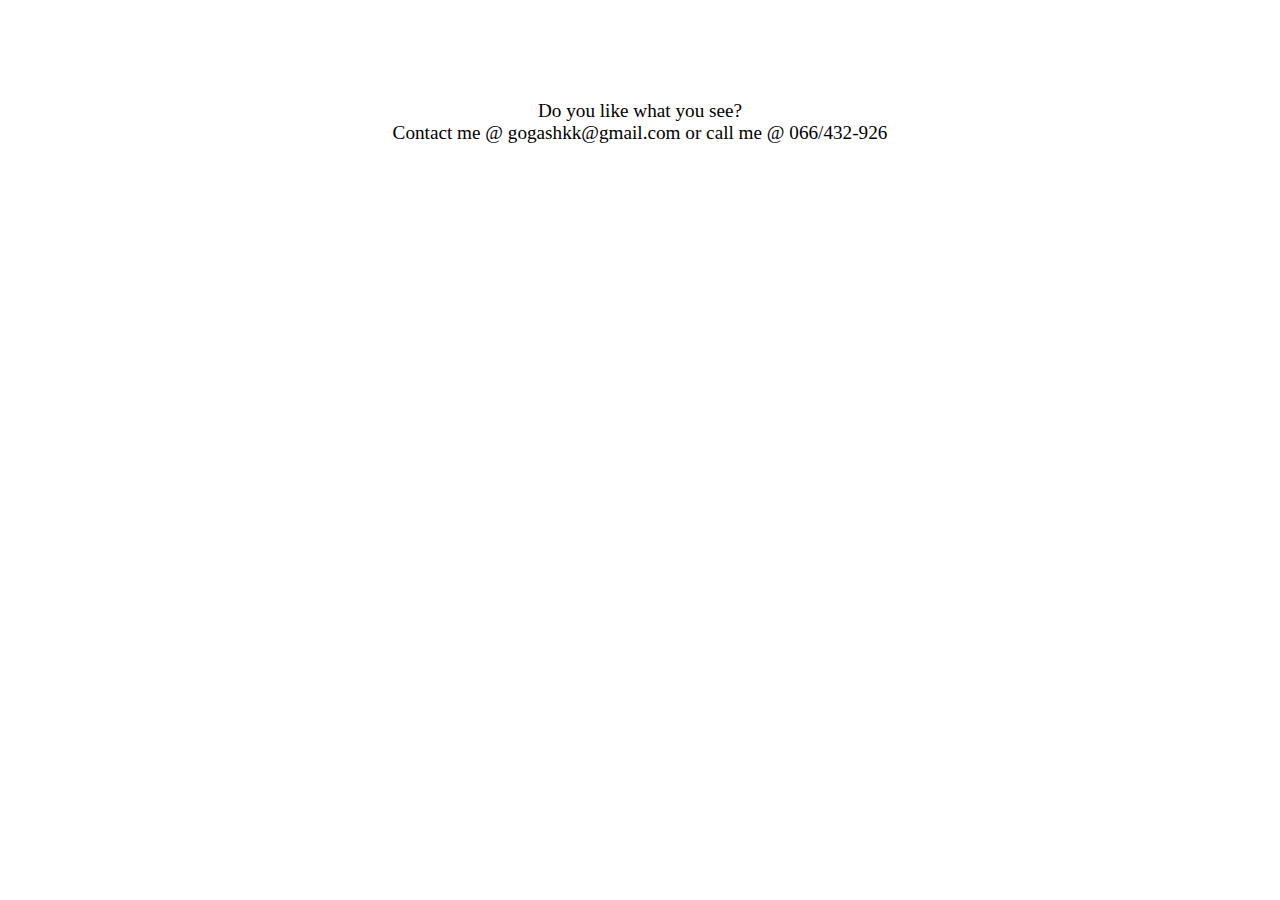
<file: noPage.html>
<!DOCTYPE html>
<html lang="en">
<head>

<meta charset="UTF-8">
<meta name="viewport" content="width=device-width, initial-scale=1">
<title>Online magazine</title>
 
 <style>
div {
    font-size: 1.2em;
    width: 100%;
    margin-left: auto;
    margin-right: auto;
    text-align: center;
    margin-top: 100px;
}
p {
        width: 100%;
    }
     </style>
</head>

<body>

<div>
<p>Do you like what you see?
    <br>Contact me @ gogashkk@gmail.com or call me @ 066/432-926</p>
</div>

</body>
</html>
</file>
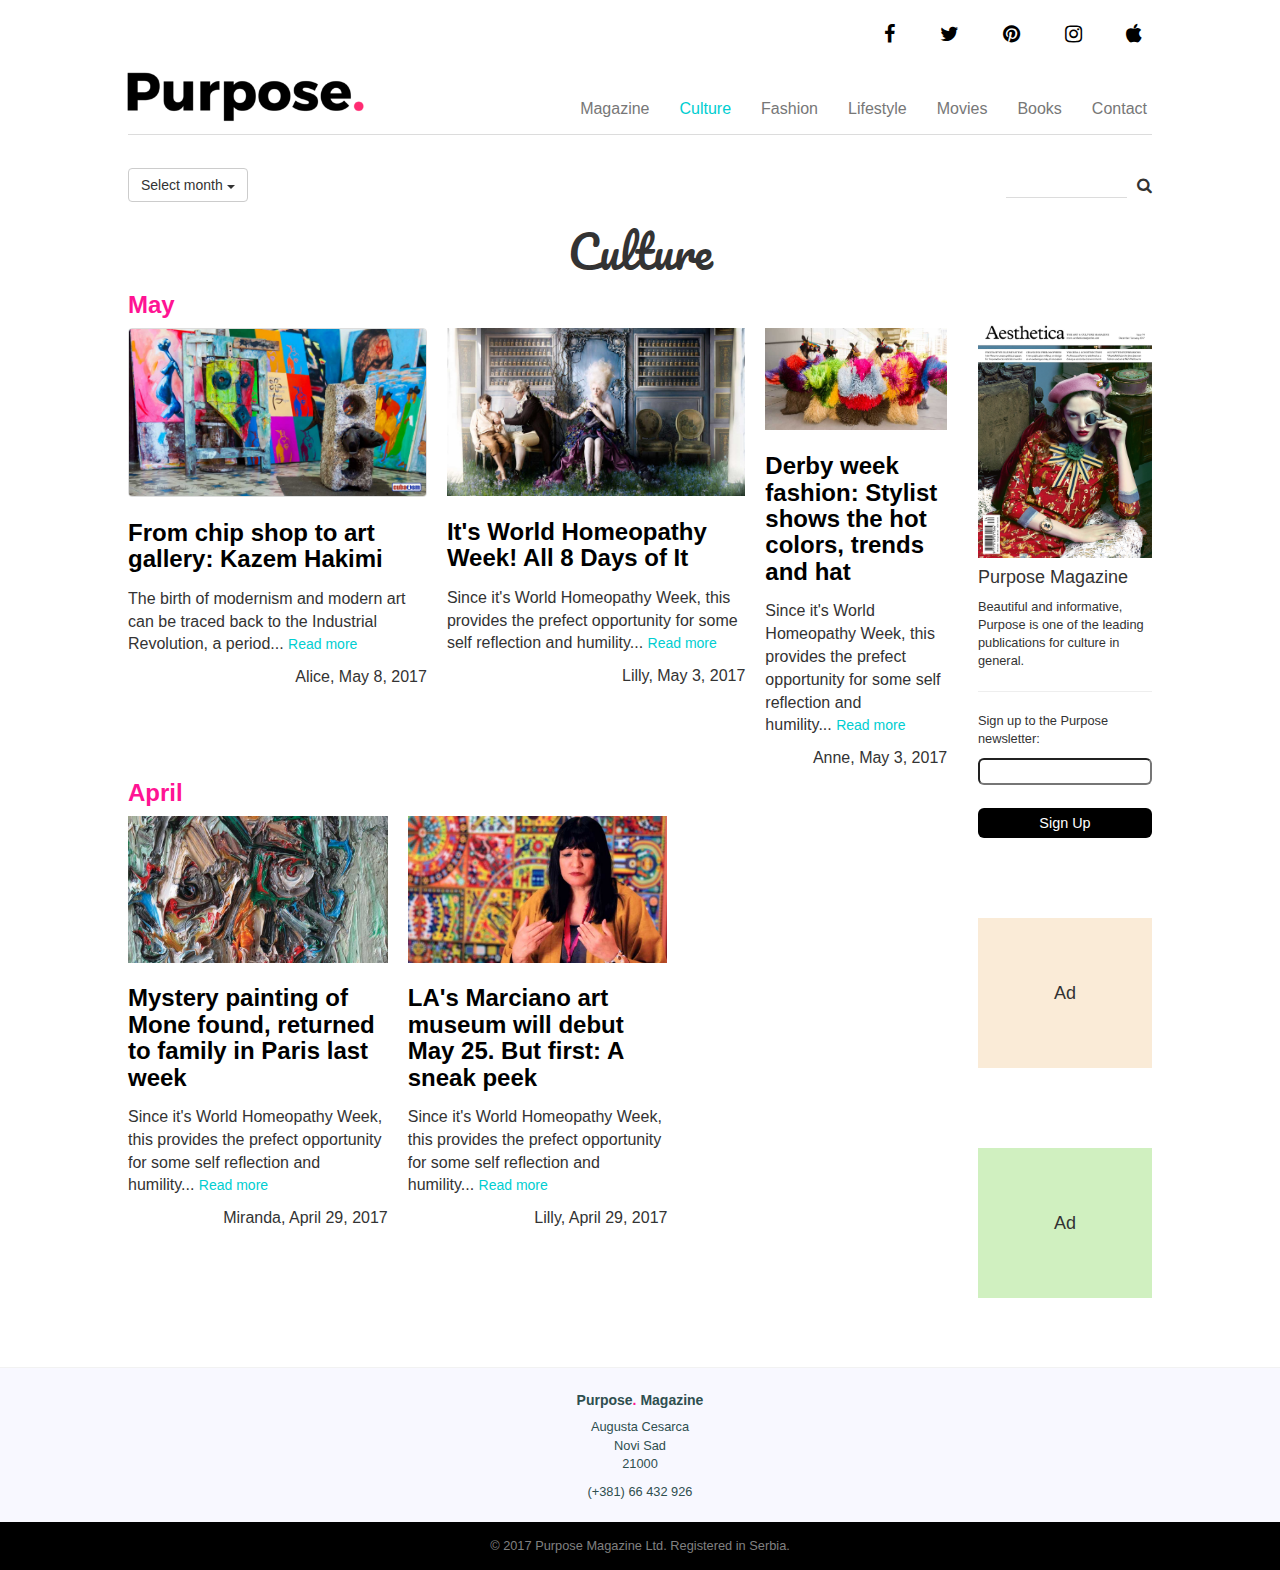
<file: sekcija.html>
<!DOCTYPE html>
<html lang="en">
<head>

<meta charset="UTF-8">
<meta name="viewport" content="width=device-width, initial-scale=1">
<title>Online magazine</title>
 

<!-- Latest compiled and minified CSS -->
<link rel="stylesheet" href="https://maxcdn.bootstrapcdn.com/bootstrap/3.3.7/css/bootstrap.min.css">
    
    <link rel="stylesheet" href="https://cdnjs.cloudflare.com/ajax/libs/font-awesome/4.7.0/css/font-awesome.min.css">
    <link rel="stylesheet" href="stylesheets/sekcija.css" type="text/css" media="all">

<!-- jQuery library -->
<script src="https://ajax.googleapis.com/ajax/libs/jquery/3.2.1/jquery.min.js"></script>
    <script src="https://ajax.googleapis.com/ajax/libs/jquery/1.12.4/jquery.min.js"></script>

<!-- Latest compiled JavaScript -->
<script src="https://maxcdn.bootstrapcdn.com/bootstrap/3.3.7/js/bootstrap.min.js" integrity="sha384-Tc5IQib027qvyjSMfHjOMaLkfuWVxZxUPnCJA7l2mCWNIpG9mGCD8wGNIcPD7Txa" crossorigin="anonymous"></script>
    

    
  

</head>

<body>

    <div class="no_footer">

    <!-- social  menu -->

    <div class="socialmenu">
    <ul>
        <li><a href="https://www.facebook.com/"><i class="fa fa-facebook" aria-hidden="true"></i></a></li>
        <li><a href="https://www.twitter.com/"><i class="fa fa-twitter" aria-hidden="true"></i></a></li>
        <li><a href="https://www.pinterest.com/"><i class="fa fa-pinterest" aria-hidden="true"></i></a></li>
        <li><a href="https://www.instagram.com/"><i class="fa fa-instagram" aria-hidden="true"></i></a></li>
        <li><a href="https://www.itunes.com/"><i class="fa fa-apple" aria-hidden="true"></i></a></li>
    </ul>
 </div>
    

    <!-- nav  menu -->
   
<nav class="navbar navbar-default" role="navigation">
    <div class="container-fluid">
        <div class="navbar-header">
        <button type="button" class="navbar-toggle" data-toggle="collapse" data-target="#navbar-container">
            <span class="sr-only">Menu</span>
            <span class="icon-bar"></span>
            <span class="icon-bar"></span>
            <span class="icon-bar"></span>
            </button>
            <a href="index.html"><img id="logo" class="img-responsive" src="logo/logo-manja.png"></a>
        </div>
        
        <div class="collapse navbar-collapse" id="navbar-container">
    <ul class="nav navbar-nav">
                    <li><a href="index.html">Magazine</a></li>
                    <li><a style="color:darkturquoise" href="sekcija.html">Culture</a></li>
                    <li><a href="noPage.html">Fashion</a></li>
                    <li><a href="noPage.html">Lifestyle</a></li>
                    <li><a href="noPage.html">Movies</a></li>
                    <li><a href="noPage.html">Books</a></li>
                    <li><a href="contact.html">Contact</a></li>
                    <li class="mob_search_li"><div class="mob_search">
    <input type="text" class="mob_form"><button class="mob_button" type="button"><i class="fa fa-search"></i></button></div></li>
                    
        </ul>
    </div>
        </div>
    </nav>
    
        
        <!-- search bar -->
        <div  class="search">
       
    <input type="text" class="form"><button class="button" type="button"><i class="fa fa-search"></i></button>
        </div>
        
        
      
        
        
        
            
     <div class="months">     
  <div class="btn-group">
  <button type="button" class="btn btn-default dropdown-toggle" data-toggle="dropdown" aria-haspopup="true" aria-expanded="false">
    Select month <span class="caret"></span>
  </button>
  <ul class="dropdown-menu">
    <li><a href="#may">May</a></li>
    <li><a href="#april">April</a></li>
  </ul>
</div>
         </div>
        
         <h1 class="naslov_sekcije">Culture</h1>
        
           <div class="flexbox"> 
        
        <div class="main">
 
                
                 <h3 id="may">May</h3>
                     
            
                 <div class="may">
   
            <div class="article">
        <figure class="figure">
        <a href="clanak.html"><img class="thumbnail" src="velike_fotke/kultura/umetnost/gallery.jpg" alt="pic_of_culture"></a>
        </figure> 
        <div class="content">
            <br>
            <h3><a href="clanak.html">From chip shop to art gallery: Kazem Hakimi</a></h3>
            <p class="text">The birth of modernism and modern art can be traced back to the Industrial Revolution, a period...&nbsp;<span class="read_more"><a href="#">Read more</a></span></p>
            <p class="datum">Alice, May 8, 2017</p>
            </div>
        </div>
            
            <hr>
            <article class="article">
        <figure class="figure">
            <a href="clanak.html"><img class="img-responsive" src="velike_fotke/kultura/umetnost/Alexiahome2.jpg" alt="pic_from_culture"></a>
        </figure>
            
        <div class="content">
            <br>
            <h3><a href="clanak.html">It's World Homeopathy Week! All 8 Days of It</a></h3>
            <p class="text">Since it's World Homeopathy Week, this provides the prefect opportunity for some self reflection and humility...&nbsp;<span class="read_more"><a href="#">Read more</a></span></p>
            <p class="datum">Lilly, May 3, 2017</p>
            </div>
    </article> 
    <hr>
            
            <article class="article desk">
        <figure class="figure">
            <a href="#"><img class="img-responsive" src="velike_fotke/kultura/umetnost/HOMEPAGE-BANNER-Sugar-Spin.jpg" alt="pic_from_culture"></a>
        </figure>
            
        <div class="content">
            <br>
            <h3><a href="#">Derby week fashion: Stylist shows the hot colors, trends and hat</a></h3>
            <p class="text">Since it's World Homeopathy Week, this provides the prefect opportunity for some self reflection and humility...&nbsp;<span class="read_more"><a href="#">Read more</a></span></p>
            <p class="datum">Anne, May 3, 2017</p>
            </div>
    </article> 
                   
               </div>
            
       
                
                 <h3 id="april">April</h3>
           
                
                <div class="april">
     
        <article class="article desk">
        <figure class="figure">
            <a href="#"><img class="img-responsive" src="velike_fotke/kultura/umetnost/John-Badcock_TimMan_main.jpg" alt="pic_from_culture"></a>
        </figure>
            
        <div class="content">
            <br>
            <h3><a href="#">Mystery painting of Mone found, returned to family in Paris last week</a></h3>
            <p class="text">Since it's World Homeopathy Week, this provides the prefect opportunity for some self reflection and humility...&nbsp;<span class="read_more"><a href="#">Read more</a></span></p>
            <p class="datum">Miranda, April 29, 2017</p>
            </div>
    </article> 
            
            <hr>
        <article class="article desk">
        <figure class="figure">
            <a href="#"><img class="img-responsive" src="velike_fotke/kultura/umetnost/maxresdefault.jpg" alt="pic_from_culture"></a>
        </figure>
            
        <div class="content">
            <br>
            <h3><a href="#">LA's Marciano art museum will debut May 25. But first: A sneak peek</a></h3>
            <p class="text">Since it's World Homeopathy Week, this provides the prefect opportunity for some self reflection and humility...&nbsp;<span class="read_more"><a href="#">Read more</a></span></p>
            <p class="datum">Lilly, April 29, 2017</p>
            </div>
    </article> 
                  
    <article class="article desk ghost">
        <figure class="figure">
            <a href="#"><img class="img-responsive" src="velike_fotke/kultura/umetnost/maxresdefault.jpg" alt="pic_from_culture"></a>
        </figure>
            
        <div class="content">
            <br>
            <h3><a href="#">LA's Marciano art museum will debut May 25. But first: A sneak peek</a></h3>
            <p class="text">Since it's World Homeopathy Week, this provides the prefect opportunity for some self reflection and humility...&nbsp;<span class="read_more"><a href="#">Read more</a></span></p>
            <p class="datum">Lilly, April 29, 2017</p>
            </div>
    </article> 
        
        </div>
                </div>
        
        <div class="newsletter"> 
        <a href="#"><img class="img_newsletter img-responsive" src="logo/page_1_thumb_large.jpg" alt="pic_of_magazine"></a>
            <div class="text">
                <h4>Purpose Magazine</h5>
            <p>Beautiful and informative, Purpose is one of the leading publications for culture in general.</p>
                <hr>
                <p>Sign up to the Purpose newsletter:</p>
            </div>
            <form>
            
            <input type="email" class="input" style="width: 100%;" >
                <br>
                <br>
                <button type="submit" class="button" style="width: 100%;">Sign Up</button>
          
            </form>
            
            <div class="ads">
            
                <div class="ad one">
                    <h4>Ad</h4>
                </div>
                <div class="ad two">
                    <h4>Ad</h4>
                </div>
               
       
            </div>
        </div>
               
        
    </div>
    
    <br>
    <br>
    <br>
    
    </div>
    <div class="contact">
        
        <h5><b>Purpose<span class="tacka">.</span> Magazine</b></h5>
           <p>Augusta Cesarca<br>
            Novi Sad<br>
            21000</p>

<p>(+381) 66 432 926</p>
        
    </div>
    
    
    <footer class="footer">
        
        <p>&copy; 2017 Purpose Magazine Ltd. Registered in Serbia.</p>
    
    </footer>
    
    


</body>
</html>
</file>
<file: stylesheets/sekcija.css>
@import url("https://fonts.googleapis.com/css?family=Pacifico");
/*boje*/
/* h2 naslovi sekcija*/
/* line 1, ../sass/base/_sekcijabase.scss */
* {
  box-sizing: border-box;
  margin: 0;
  padding: 0;
}

/* line 7, ../sass/base/_sekcijabase.scss */
body {
  margin: 0;
  padding: 0;
  font-size: 16px;
}

/* line 15, ../sass/base/_sekcijabase.scss */
.socialmenu {
  text-align: right;
  margin-right: 10px;
}
/* line 19, ../sass/base/_sekcijabase.scss */
.socialmenu li {
  list-style-type: none;
  display: inline-block;
  padding: 10px 8px 0 8px;
  font-size: 1.25em;
  height: 100%;
}
/* line 27, ../sass/base/_sekcijabase.scss */
.socialmenu a {
  color: black;
}

/* line 34, ../sass/base/_sekcijabase.scss */
#logo {
  margin-top: 5px;
  margin-left: 7px;
  max-width: 180px;
}

/* line 41, ../sass/base/_sekcijabase.scss */
.search {
  padding-left: 15px;
  margin-top: 5px;
}

/* line 47, ../sass/base/_sekcijabase.scss */
.naslov_sekcije {
  text-align: center;
  font-family: 'Pacifico', cursive;
  padding: 5px 0;
}

/* line 58, ../sass/base/_sekcijabase.scss */
.article .thumbnail {
  max-width: 100%;
  padding: 0;
  margin: 0;
}
/* line 63, ../sass/base/_sekcijabase.scss */
.article .content {
  margin-left: 15px;
  margin-right: 15px;
}
/* line 68, ../sass/base/_sekcijabase.scss */
.article .tema {
  margin-top: 10px;
}
/* line 72, ../sass/base/_sekcijabase.scss */
.article .tema a {
  color: darkturquoise;
  text-shadow: grey;
  text-decoration: none;
}
/* line 78, ../sass/base/_sekcijabase.scss */
.article .read_more a {
  color: darkturquoise;
  text-shadow: grey;
  text-decoration: none;
}
/* line 83, ../sass/base/_sekcijabase.scss */
.article h3 {
  margin: -5px 0 10px;
}
/* line 86, ../sass/base/_sekcijabase.scss */
.article .text {
  padding: 0;
}

/* line 91, ../sass/base/_sekcijabase.scss */
.read_more {
  font-size: 14px;
}

/* line 94, ../sass/base/_sekcijabase.scss */
.datum {
  text-align: right;
}

/* line 101, ../sass/base/_sekcijabase.scss */
h3 a {
  color: black;
  font-weight: 800;
}
/* line 106, ../sass/base/_sekcijabase.scss */
h3 a:hover {
  color: black;
  text-decoration: none;
}

/* line 113, ../sass/base/_sekcijabase.scss */
.contact {
  background-color: ghostwhite;
  color: darkslategrey;
  padding: 15px 0 10px;
  border-top: 1px solid #F2F2F2;
}
/* line 115, ../sass/base/_sekcijabase.scss */
.contact h5 {
  text-align: center;
}
/* line 124, ../sass/base/_sekcijabase.scss */
.contact p {
  text-align: center;
  font-size: 0.8em;
}
/* line 128, ../sass/base/_sekcijabase.scss */
.contact .tacka {
  color: deeppink;
}

/* line 133, ../sass/base/_sekcijabase.scss */
footer {
  background-color: black;
  color: gray;
  font-size: 0.8em;
  padding: 15px 0 5px;
  text-align: center;
}

/* line 143, ../sass/base/_sekcijabase.scss */
.newsletter {
  display: none;
}

/* line 146, ../sass/base/_sekcijabase.scss */
.ad {
  display: none;
}

/* line 149, ../sass/base/_sekcijabase.scss */
.search {
  display: none;
}

/* line 153, ../sass/base/_sekcijabase.scss */
.mob_search {
  text-align: right;
  margin-bottom: 20px;
  padding-right: 20px;
  width: 100%;
}
/* line 159, ../sass/base/_sekcijabase.scss */
.mob_search .mob_form {
  border: none;
  border-bottom: 1px solid gainsboro;
  margin-right: 10px;
  background-color: #f9f9f9;
}
/* line 166, ../sass/base/_sekcijabase.scss */
.mob_search .mob_button {
  background-color: #f9f9f9;
  border: none;
}
/* line 171, ../sass/base/_sekcijabase.scss */
.mob_search input[type="text"]:focus {
  outline: none;
}

/* line 177, ../sass/base/_sekcijabase.scss */
.ghost {
  display: none;
}

@media only screen and (min-width: 768px) {
  /* line 186, ../sass/base/_sekcijabase.scss */
  .desk {
    display: block;
  }

  /* line 189, ../sass/base/_sekcijabase.scss */
  .newsletter {
    display: block;
  }

  /* line 192, ../sass/base/_sekcijabase.scss */
  .ad {
    display: block;
  }

  /* line 195, ../sass/base/_sekcijabase.scss */
  .media {
    display: none;
  }

  /* line 198, ../sass/base/_sekcijabase.scss */
  .mob_search {
    display: none;
  }

  /* line 201, ../sass/base/_sekcijabase.scss */
  .search {
    display: block;
  }

  /* line 205, ../sass/base/_sekcijabase.scss */
  .no_footer {
    margin: 10px 10% 0;
  }

  /* line 212, ../sass/base/_sekcijabase.scss */
  .socialmenu li {
    padding: 10px 0 0 40px;
  }

  /* line 220, ../sass/base/_sekcijabase.scss */
  .navbar {
    background-color: white;
    border: none;
    border-radius: 0;
    border-bottom: 1px solid gainsboro;
    margin: 0;
  }
  /* line 227, ../sass/base/_sekcijabase.scss */
  .navbar #navbar-container {
    margin-right: -40px;
  }
  /* line 231, ../sass/base/_sekcijabase.scss */
  .navbar .navbar-nav {
    float: right;
    margin-top: 25px;
  }

  /* line 238, ../sass/base/_sekcijabase.scss */
  .flexbox {
    display: flex;
  }

  /* line 241, ../sass/base/_sekcijabase.scss */
  .main {
    max-width: 80%;
  }

  /* line 246, ../sass/base/_sekcijabase.scss */
  .newsletter {
    max-width: 17%;
    margin-left: 3%;
    margin-top: 80px;
  }
  /* line 252, ../sass/base/_sekcijabase.scss */
  .newsletter p {
    font-size: 0.8em;
  }
  /* line 255, ../sass/base/_sekcijabase.scss */
  .newsletter h4 {
    font-weight: 200;
  }
  /* line 258, ../sass/base/_sekcijabase.scss */
  .newsletter .button {
    background-color: black;
    color: white;
    font-size: 0.9em;
    padding: 5px 0;
    border-radius: 6px;
    border: none;
  }
  /* line 266, ../sass/base/_sekcijabase.scss */
  .newsletter .input {
    border-radius: 6px;
  }
  /* line 273, ../sass/base/_sekcijabase.scss */
  .newsletter .ads .ad {
    height: 150px;
    width: 100%;
    display: flex;
    align-items: center;
    justify-content: center;
    margin-top: 80px;
  }
  /* line 282, ../sass/base/_sekcijabase.scss */
  .newsletter .ads .one {
    background-color: antiquewhite;
  }
  /* line 285, ../sass/base/_sekcijabase.scss */
  .newsletter .ads .two {
    background-color: #d0f0c0;
  }
  /* line 288, ../sass/base/_sekcijabase.scss */
  .newsletter .ads .three {
    background-color: aliceblue;
  }
  /* line 291, ../sass/base/_sekcijabase.scss */
  .newsletter .ads .four {
    background-color: lightyellow;
  }

  /* line 300, ../sass/base/_sekcijabase.scss */
  .may {
    display: flex;
  }

  /* line 304, ../sass/base/_sekcijabase.scss */
  .april {
    display: flex;
  }
  /* line 307, ../sass/base/_sekcijabase.scss */
  .april .ghost {
    display: block;
    visibility: hidden;
  }

  /* line 315, ../sass/base/_sekcijabase.scss */
  .figure {
    padding: 10px 0;
  }

  /* line 319, ../sass/base/_sekcijabase.scss */
  #logo {
    max-width: 250px;
    margin-left: -25px;
  }

  /* line 325, ../sass/base/_sekcijabase.scss */
  .article .content {
    margin: 0;
  }

  /* Search bar */
  /* line 332, ../sass/base/_sekcijabase.scss */
  .search {
    text-align: right;
    margin-top: 40px;
  }
  /* line 337, ../sass/base/_sekcijabase.scss */
  .search .form {
    border: none;
    border-bottom: 1px solid gainsboro;
    margin-right: 10px;
    width: 12%;
  }
  /* line 343, ../sass/base/_sekcijabase.scss */
  .search .button {
    background-color: white;
    border: none;
  }
  /* line 347, ../sass/base/_sekcijabase.scss */
  .search input[type="text"]:focus {
    outline: none;
  }
}
@media only screen and (min-width: 1440px) {
  /* line 3, ../sass/base/_mqforbig.scss */
  body p {
    font-size: 1em;
    line-height: 1.6em;
    padding: 5px 0;
  }
  /* line 10, ../sass/base/_mqforbig.scss */
  body .article .tema {
    font-size: 1.1em;
  }

  /* line 19, ../sass/base/_mqforbig.scss */
  .article h3 {
    font-size: 1.7em;
    line-height: 1.1em;
  }

  /* line 26, ../sass/base/_mqforbig.scss */
  .contact {
    font-size: 1.1em;
  }
  /* line 29, ../sass/base/_mqforbig.scss */
  .contact h5 {
    font-size: 1em;
  }

  /* line 35, ../sass/base/_mqforbig.scss */
  .socialmenu a {
    font-size: 1.1em;
  }

  /* line 41, ../sass/base/_mqforbig.scss */
  .navbar-nav li {
    font-size: 1.1em;
  }

  /* line 46, ../sass/base/_mqforbig.scss */
  .newsletter {
    font-size: 1.1em;
  }
  /* line 49, ../sass/base/_mqforbig.scss */
  .newsletter h4 {
    font-size: 1.2em;
  }

  /* line 53, ../sass/base/_mqforbig.scss */
  .fa-search {
    font-size: 1.1em;
  }
}
@media only screen and (min-width: 1920px) {
  /* line 65, ../sass/base/_mqforbig.scss */
  body p {
    font-size: 1.2em;
  }
  /* line 68, ../sass/base/_mqforbig.scss */
  body .tema {
    font-size: 1.3em;
  }
  /* line 72, ../sass/base/_mqforbig.scss */
  body .read_more {
    font-size: 0.9em;
  }

  /* line 79, ../sass/base/_mqforbig.scss */
  .article h3 {
    font-size: 1.8em;
    line-height: 1.2em;
  }

  /* line 86, ../sass/base/_mqforbig.scss */
  .socialmenu a {
    font-size: 1.2em;
  }

  /* line 92, ../sass/base/_mqforbig.scss */
  .navbar-nav li {
    font-size: 1.2em;
  }

  /* line 97, ../sass/base/_mqforbig.scss */
  .newsletter {
    font-size: 1.2em;
  }
  /* line 100, ../sass/base/_mqforbig.scss */
  .newsletter h4 {
    font-size: 1.3em;
  }

  /* line 104, ../sass/base/_mqforbig.scss */
  .fa-search {
    font-size: 1.2em;
  }
}
/* line 9, ../sass/sekcija.scss */
h1 {
  font-weight: 200;
  text-align: center;
}

/* line 15, ../sass/sekcija.scss */
h3 {
  color: deeppink;
  margin-left: 20px;
  margin-bottom: -20px;
  font-weight: 600;
}

/* line 23, ../sass/sekcija.scss */
.article {
  margin-top: 30px;
}
/* line 26, ../sass/sekcija.scss */
.article h3 {
  margin-bottom: 15px;
}

/* line 32, ../sass/sekcija.scss */
.months {
  display: flex;
  justify-content: flex-end;
  margin-right: 15px;
}
/* line 37, ../sass/sekcija.scss */
.months .btn:hover {
  background-color: white;
}
/* line 40, ../sass/sekcija.scss */
.months .btn:focus {
  background-color: white;
}

/* line 45, ../sass/sekcija.scss */
#may, #april {
  margin-left: 15px;
}

@media only screen and (min-width: 768px) {
  /* line 56, ../sass/sekcija.scss */
  .months {
    justify-content: flex-start;
    margin-top: -30px;
  }

  /* line 62, ../sass/sekcija.scss */
  h1 {
    font-size: 2.8em;
  }

  /* line 67, ../sass/sekcija.scss */
  h3 {
    margin: 0;
    margin-left: 30px;
  }

  /* line 75, ../sass/sekcija.scss */
  .article {
    margin: 0 10px;
  }
  /* line 77, ../sass/sekcija.scss */
  .article h3 {
    margin-top: -10px;
  }

  /* line 81, ../sass/sekcija.scss */
  .may, .april {
    margin-left: -10px;
    margin-right: -10px;
    padding: 0;
  }

  /* line 88, ../sass/sekcija.scss */
  #may, #april {
    margin-left: 0;
  }

  /* line 91, ../sass/sekcija.scss */
  .newsletter {
    margin-top: 20px;
  }
}
@media only screen and (min-width: 1920px) {
  /* line 110, ../sass/sekcija.scss */
  h1 {
    font-size: 3.2em;
  }

  /* line 114, ../sass/sekcija.scss */
  #may, #april {
    font-size: 1.8em;
  }

  /* line 119, ../sass/sekcija.scss */
  .clanak_main {
    margin-left: 8%;
    margin-right: 8%;
  }
}
</file>
